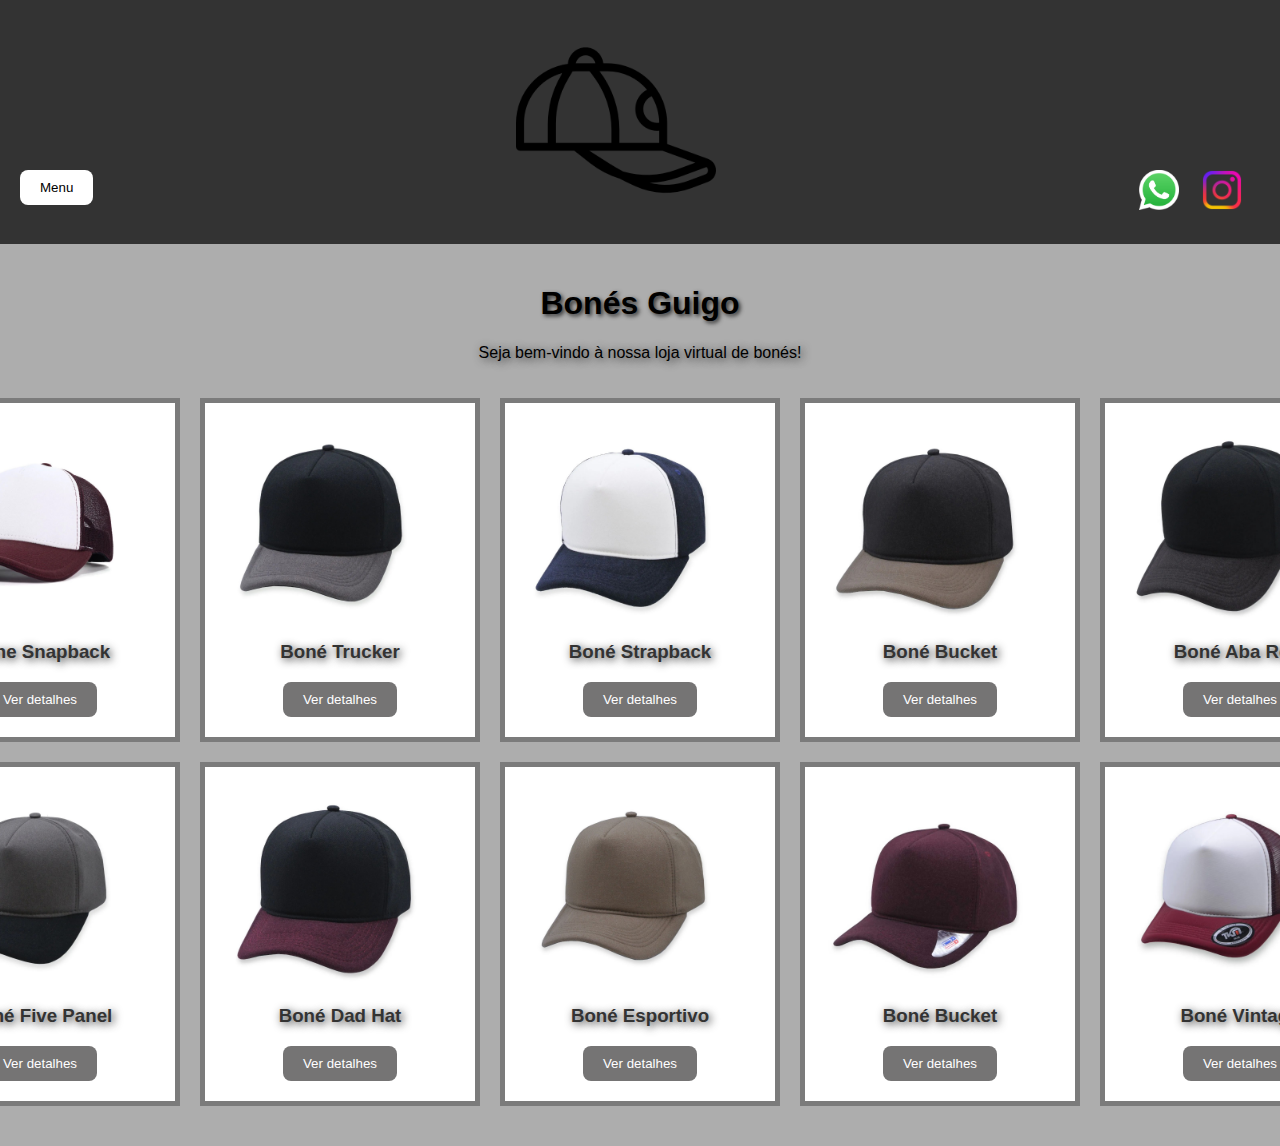
<file: index.html>
<!DOCTYPE html>
<html>
<head>
    <title>Bonés Guigo - Página Inicial</title>
    <link rel="stylesheet" type="text/css" href="css/style.css">
</head>
<body>
    <header>
        <div class="redes-sociais">
            <a href="https://whatsapp.com"><img src="img/whats.png" alt="WhatsApp"></a>
            <a href="https://instagram.com"><img src="img/insta.png" alt="Instagram"></a>
        </div>
        <img src="img/Logo.png" alt="Logo da Bonés Guigo">
        <button id="menuBtn">Menu</button>
        <nav id="mainMenu">
            <ul>
                <li><a href="index.html">Página Inicial</a></li>
                <li><a href="form.html">Contato</a></li>
                <li><a href="about.html">Sobre</a></li>
            </ul>
        </nav>
    </header>
    <main>
        <h1>Bonés Guigo</h1>
        <p>Seja bem-vindo à nossa loja virtual de bonés!</p>
        <div class="grid-container">
            <!-- Item 1 -->
            <div class="item">
                <div class="image-zoom">
                    <img src="img/bone1.jpg" alt="Boné 1" class="bone-img" onclick="abrirImagemAmpliada(1)">
                    <h3>Bone Snapback</h3>
                    <button class="button-toggle" onclick="exibirDescricao('descricao1')">Ver detalhes</button>
                    <p id="descricao1" style="display: none;">Elegante e versátil, este snapback em algodão preto é perfeito para um estilo urbano moderno.</p>
                </div>
            </div>
            <div id="modalImagem1" class="modal-imagem" onclick="fecharModalImagem(1)">
                <span class="fechar" onclick="fecharModalImagem(1)">&times;</span>
                <img class="modal-conteudo" id="imgAmpliada1">
            </div>
            <div class="fundo-escuro" id="fundoEscuro1" onclick="fecharModalImagem(1)"></div>
            <!-- Item 2 -->
            <div class="item">
                <div class="image-zoom">
                    <img src="img/bone2.jpg" alt="Boné 2" class="bone-img" onclick="abrirImagemAmpliada(2)">
                    <h3>Boné Trucker</h3>
                    <button class="button-toggle" onclick="exibirDescricao('descricao2')">Ver detalhes</button>
                    <p id="descricao2" style="display: none;">Confortável e respirável, este boné trucker azul marinho com mesh é ideal para um look casual e descontraído.</p>
                </div>
            </div>
            <div id="modalImagem2" class="modal-imagem" onclick="fecharModalImagem(2)">
                <span class="fechar" onclick="fecharModalImagem(2)">&times;</span>
                <img class="modal-conteudo" id="imgAmpliada2">
            </div>
            <div class="fundo-escuro" id="fundoEscuro2" onclick="fecharModalImagem(2)"></div>
            <!-- Item 3 -->
            <div class="item">
                <div class="image-zoom">
                    <img src="img/bone3.jpg" alt="Boné 3" class="bone-img" onclick="abrirImagemAmpliada(3)">
                    <h3>Boné Strapback</h3>
                    <button class="button-toggle" onclick="exibirDescricao('descricao3')">Ver detalhes</button>
                    <p id="descricao3" style="display: none;">Com um toque de sofisticação, este strapback em camurça bege é ajustável e ideal para diversas ocasiões.</p>
                </div>
            </div>
            <div id="modalImagem3" class="modal-imagem" onclick="fecharModalImagem(3)">
                <span class="fechar" onclick="fecharModalImagem(3)">&times;</span>
                <img class="modal-conteudo" id="imgAmpliada3">
            </div>
            <div class="fundo-escuro" id="fundoEscuro3" onclick="fecharModalImagem(3)"></div>
            <!-- Item 4 -->
            <div class="item">
                <div class="image-zoom">
                    <img src="img/bone4.jpg" alt="Boné 4" class="bone-img" onclick="abrirImagemAmpliada(4)">
                    <h3>Boné Bucket </h3>
                    <button class="button-toggle" onclick="exibirDescricao('descricao4')">Ver detalhes</button>
                    <p id="descricao4" style="display: none;">Estilo retrô e moderno se encontram neste bucket hat estampado, perfeito para um visual descolado.</p>
                </div>
            </div>
            <div id="modalImagem4" class="modal-imagem" onclick="fecharModalImagem(4)">
                <span class="fechar" onclick="fecharModalImagem(4)">&times;</span>
                <img class="modal-conteudo" id="imgAmpliada4">
            </div>
            <div class="fundo-escuro" id="fundoEscuro4" onclick="fecharModalImagem(4)"></div>
            <!-- Item 5 -->
            <div class="item">
                <div class="image-zoom">
                    <img src="img/bone5.jpg" alt="Boné 5" class="bone-img" onclick="abrirImagemAmpliada(5)">
                    <h3>Boné Aba Reta</h3>
                    <button class="button-toggle" onclick="exibirDescricao('descricao5')">Ver detalhes</button>
                    <p id="descricao5" style="display: none;">Um clássico contemporâneo, este boné de aba reta branco com bordado é um complemento versátil para qualquer look.</p>
                </div>
            </div>
            <div id="modalImagem5" class="modal-imagem" onclick="fecharModalImagem(5)">
                <span class="fechar" onclick="fecharModalImagem(5)">&times;</span>
                <img class="modal-conteudo" id="imgAmpliada5">
            </div>
            <div class="fundo-escuro" id="fundoEscuro5" onclick="fecharModalImagem(5)"></div>
            <!-- Item 6 -->
            <div class="item">
                <div class="image-zoom">
                    <img src="img/bone6.jpg" alt="Boné 6" class="bone-img" onclick="abrirImagemAmpliada(6)">
                    <h3>Boné Five Panel</h3>
                    <button class="button-toggle" onclick="exibirDescricao('descricao6')">Ver detalhes</button>
                    <p id="descricao6" style="display: none;">Com um design único de cinco painéis, este boné xadrez é uma escolha arrojada para quem procura originalidade.</p>
                </div>
            </div>
            <div id="modalImagem6" class="modal-imagem" onclick="fecharModalImagem(6)">
                <span class="fechar" onclick="fecharModalImagem(6)">&times;</span>
                <img class="modal-conteudo" id="imgAmpliada6">
            </div>
            <div class="fundo-escuro" id="fundoEscuro6" onclick="fecharModalImagem(6)"></div>
            <!-- Item 7 -->
            <div class="item">
                <div class="image-zoom">
                    <img src="img/bone7.jpg" alt="Boné 7" class="bone-img" onclick="abrirImagemAmpliada(7)">
                    <h3>Boné Dad Hat</h3>
                    <button class="button-toggle" onclick="exibirDescricao('descricao7')">Ver detalhes</button>
                    <p id="descricao7" style="display: none;">Confortável e casual, este dad hat em denim lavado é uma opção essencial para um visual descontraído.</p>
                </div>
            </div>
            <div id="modalImagem7" class="modal-imagem" onclick="fecharModalImagem(7)">
                <span class="fechar" onclick="fecharModalImagem(7)">&times;</span>
                <img class="modal-conteudo" id="imgAmpliada7">
            </div>
            <div class="fundo-escuro" id="fundoEscuro7" onclick="fecharModalImagem(7)"></div>
            <!-- Item 8 -->
            <div class="item">
                <div class="image-zoom">
                    <img src="img/bone8.jpg" alt="Boné 8" class="bone-img" onclick="abrirImagemAmpliada(8)">
                    <h3>Boné Esportivo</h3>
                    <button class="button-toggle" onclick="exibirDescricao('descricao8')">Ver detalhes</button>
                    <p id="descricao8" style="display: none;">Desenvolvido para performance, este boné esportivo cinza oferece conforto e funcionalidade durante atividades físicas.</p>
                </div>
            </div>
            <div id="modalImagem8" class="modal-imagem" onclick="fecharModalImagem(8)">
                <span class="fechar" onclick="fecharModalImagem(8)">&times;</span>
                <img class="modal-conteudo" id="imgAmpliada8">
            </div>
            <div class="fundo-escuro" id="fundoEscuro8" onclick="fecharModalImagem(8)"></div>
            <!-- Item 9 -->
            <div class="item">
                <div class="image-zoom">
                    <img src="img/bone9.jpg" alt="Boné 9" class="bone-img" onclick="abrirImagemAmpliada(9)">
                    <h3>Boné Bucket</h3>
                    <button class="button-toggle" onclick="exibirDescricao('descricao9')">Ver detalhes</button>
                    <p id="descricao9" style="display: none;">Prático e estiloso, este bucket hat reversível permite alternar entre dois designs, proporcionando versatilidade.</p>
                </div>
            </div>
            <div id="modalImagem9" class="modal-imagem" onclick="fecharModalImagem(9)">
                <span class="fechar" onclick="fecharModalImagem(9)">&times;</span>
                <img class="modal-conteudo" id="imgAmpliada9">
            </div>
            <div class="fundo-escuro" id="fundoEscuro9" onclick="fecharModalImagem(9)"></div>
            <!-- Item 10 -->
            <div class="item">
                <div class="image-zoom">
                    <img src="img/bone10.jpg" alt="Boné 10" class="bone-img" onclick="abrirImagemAmpliada(10)">
                    <h3>Boné Vintage</h3>
                    <button class="button-toggle" onclick="exibirDescricao('descricao10')">Ver detalhes</button>
                    <p id="descricao10" style="display: none;">Um toque de nostalgia e elegância se combinam neste boné vintage de veludo cotelê, ideal para um estilo clássico e refinado.</p>
                </div>
            </div>
            <div id="modalImagem10" class="modal-imagem" onclick="fecharModalImagem(10)">
                <span class="fechar" onclick="fecharModalImagem(10)">&times;</span>
                <img class="modal-conteudo" id="imgAmpliada10">
            </div>
            <div class="fundo-escuro" id="fundoEscuro10" onclick="fecharModalImagem(10)"></div>
        </div>
    </main>
    <div id="cupomModal" class="modal">
        <div class="modal-content">
            <span class="close">&times;</span>
            <p>Use o cupom "Guigo" e ganhe 20% de desconto!</p>
        </div>
    </div>
    <script src="js/menu.js"></script>
    <script src="js/exibirDescricao.js"></script>
    <script src="js/abrirImagemApliada.js"></script>
    <script src="js/popUp.js"></script>
</body>
</html>
</file>
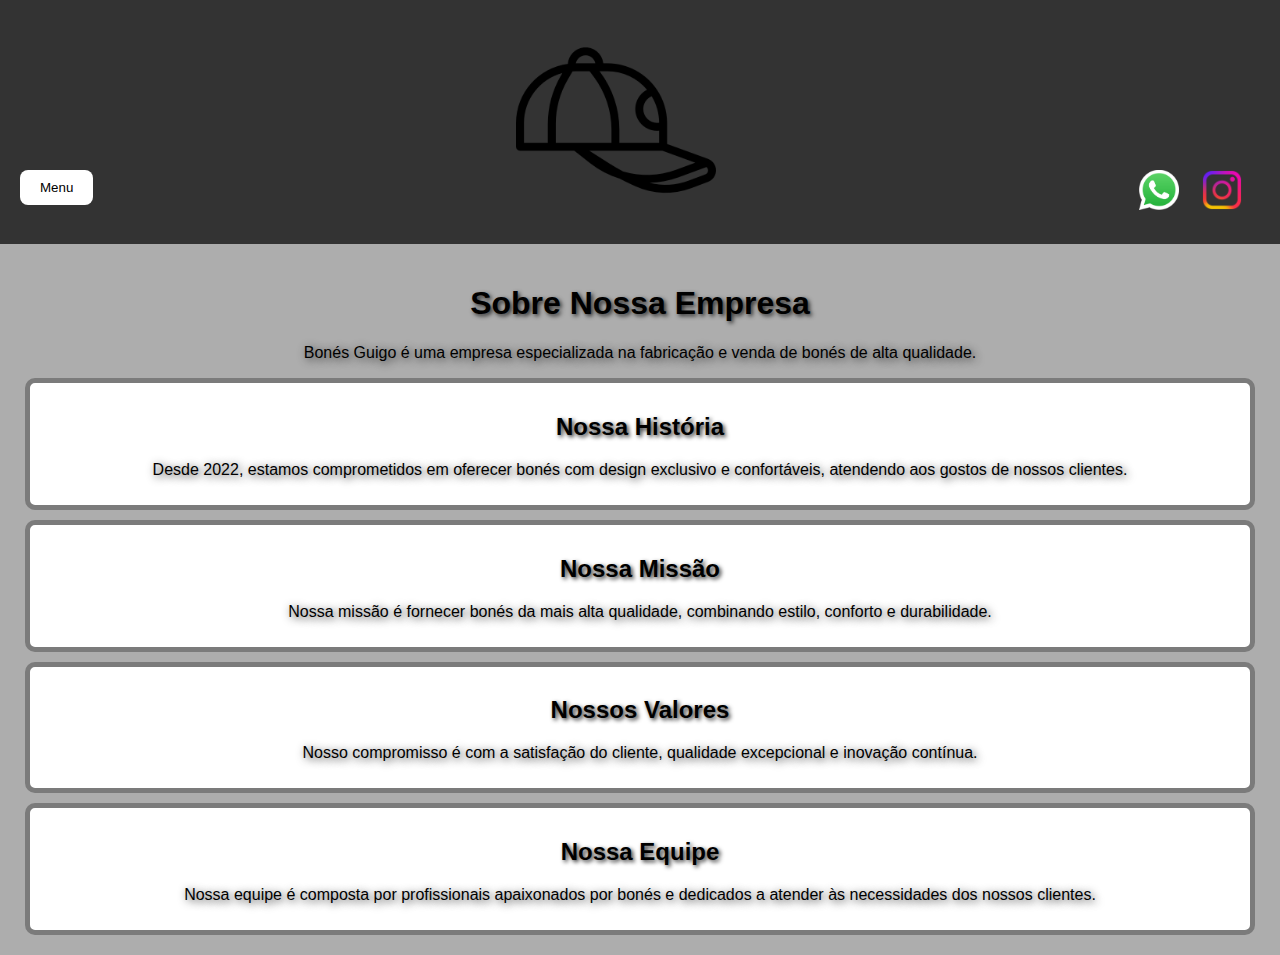
<file: about.html>
<!DOCTYPE html>
<html>
<head>
    <title>Bonés Guigo - Página Inicial</title>
    <link rel="stylesheet" type="text/css" href="css/style.css">
</head>
<body>
    <header>
        <div class="redes-sociais">
            <a href="https://whatsapp.com"><img src="img/whats.png" alt="WhatsApp"></a>
            <a href="https://instagram.com"><img src="img/insta.png" alt="Instagram"></a>
        </div>
        <img src="img/Logo.png" alt="Logo da Bonés Guigo">
        <button id="menuBtn">Menu</button>
        <nav id="mainMenu">
            <ul>
                <li><a href="index.html">Página Inicial</a></li>
                <li><a href="form.html">Contato</a></li>
                <li><a href="about.html">Sobre</a></li>
            </ul>
        </nav>
    </header>
    <main>
        <h1>Sobre Nossa Empresa</h1>
        <p>Bonés Guigo é uma empresa especializada na fabricação e venda de bonés de alta qualidade.</p>

        <div class="card">
            <h2>Nossa História</h2>
            <p>Desde 2022, estamos comprometidos em oferecer bonés com design exclusivo e confortáveis, atendendo aos gostos de nossos clientes.</p>
        </div>

        <div class="card">
            <h2>Nossa Missão</h2>
            <p>Nossa missão é fornecer bonés da mais alta qualidade, combinando estilo, conforto e durabilidade.</p>

        </div>
        
        <div class="card">
            <h2>Nossos Valores</h2>
            <p>Nosso compromisso é com a satisfação do cliente, qualidade excepcional e inovação contínua.</p>

        </div>
        
        <div class="card">
            <h2>Nossa Equipe</h2>
            <p>Nossa equipe é composta por profissionais apaixonados por bonés e dedicados a atender às necessidades dos nossos clientes.</p>
        </div>
        
    </main>
    <script src="js/menu.js"></script>
</body>
</html>
</file>
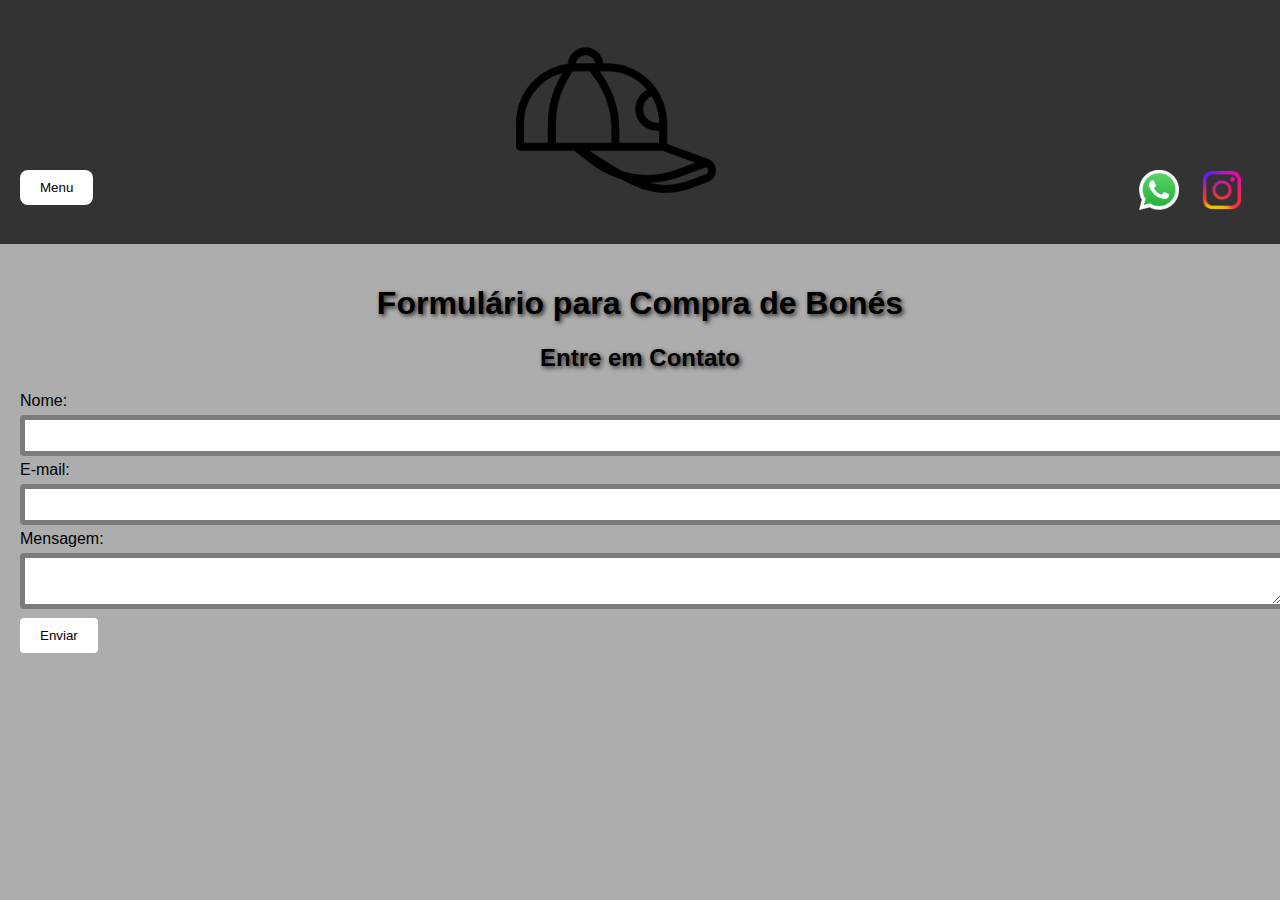
<file: form.html>
<!DOCTYPE html>
<html>
<head>
    <title>Bonés Guigo - Página Inicial</title>
    <link rel="stylesheet" type="text/css" href="css/style.css">
</head>
<body>
    <header>
        <div class="redes-sociais">
            <a href="https://whatsapp.com"><img src="img/whats.png" alt="WhatsApp"></a>
            <a href="https://instagram.com"><img src="img/insta.png" alt="Instagram"></a>
        </div>
        <img src="img/Logo.png" alt="Logo da Bonés Guigo">
        <button id="menuBtn">Menu</button>
        <nav id="mainMenu">
            <ul>
                <li><a href="index.html">Página Inicial</a></li>
                <li><a href="form.html">Contato</a></li>
                <li><a href="about.html">Sobre</a></li>
            </ul>
        </nav>
    </header>
    <main>
        <h1>Formulário para Compra de Bonés</h1>
        <h2>Entre em Contato</h2>
        <form id="meuFormulario">
            <div>
                <label for="nome">Nome:</label>
                <input type="text" id="nome" name="nome" required>
            </div>
    
            <div>
                <label for="email">E-mail:</label>
                <input type="email" id="email" name="email" required>
            </div>
    
            <div>
                <label for="mensagem">Mensagem:</label>
                <textarea id="mensagem" name="mensagem" required></textarea>
            </div>
    
            <div>
                <button type="submit">Enviar</button>
            </div>
        </form>
        
    </main>
    <script src="js/menu.js"></script>
    <script src="js/formulario.js"></script>
</body>
</html>
</file>
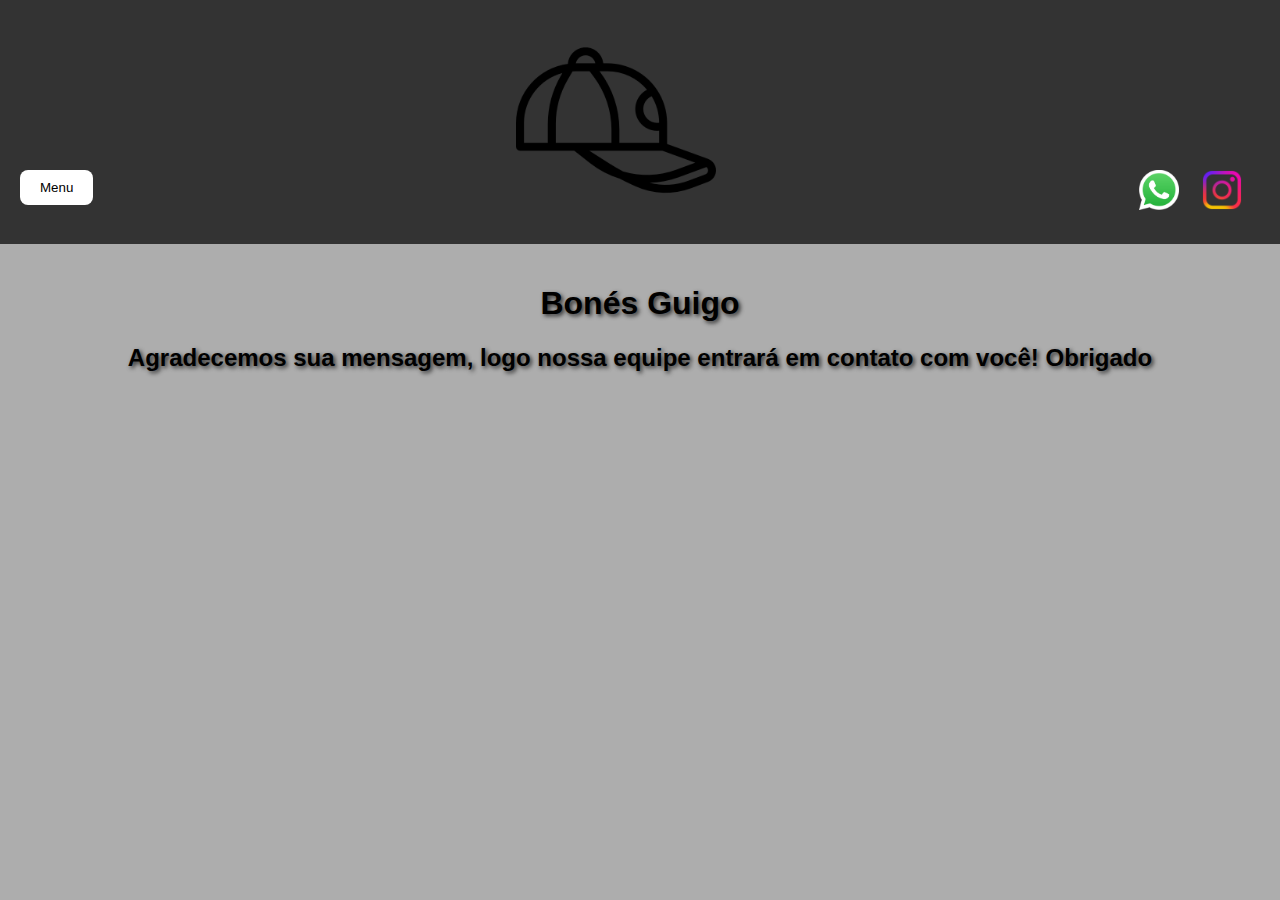
<file: formAction.html>
<!DOCTYPE html>
<html>
<head>
    <title>Bonés Guigo - Página Inicial</title>
    <link rel="stylesheet" type="text/css" href="css/style.css">
</head>
<body>
    <header>
        <div class="redes-sociais">
            <a href="https://whatsapp.com"><img src="img/whats.png" alt="WhatsApp"></a>
            <a href="https://instagram.com"><img src="img/insta.png" alt="Instagram"></a>
        </div>
        <img src="img/Logo.png" alt="Logo da Bonés Guigo">
        <button id="menuBtn">Menu</button>
        <nav id="mainMenu">
            <ul>
                <li><a href="index.html">Página Inicial</a></li>
                <li><a href="form.html">Contato</a></li>
                <li><a href="about.html">Sobre</a></li>
            </ul>
        </nav>
    </header>
    <main>
        <h1>Bonés Guigo</h1>
        <h2>Agradecemos sua mensagem, logo nossa equipe entrará em contato com você! Obrigado</h2>
    </main>
    <script src="js/menu.js"></script>
    <script src="js/receberDados.js"></script>
</body>
</html>
</file>
<file: css/style.css>
/* Estilos gerais */
body {
    font-family: Arial, sans-serif;
    margin: 0;
    padding: 0;
    background-color: #adadad;
}

header {
    background-color: #333;
    color: white;
    padding: 20px;
    text-align: center;
    font-family: 'Roboto', sans-serif; /* Fonte moderna */
    letter-spacing: 1px; /* Espaçamento entre letras */
}

header img {
    width: 200px; /* Largura do logo */
    height: auto; /* Altura ajustável de acordo com a largura */
}

#menuBtn {
    background-color: #ffffff; /* Exemplo de cor de fundo */
    color: rgb(0, 0, 0); /* Cor do texto */
    padding: 10px 20px; /* Espaçamento interno */
    border: none; /* Sem borda */
    text-align: center; /* Centraliza o texto no botão */
    text-decoration: none; /* Remove decoração do texto, se for o caso */
    display: inline-block; /* Garante que o botão ocupe apenas o espaço necessário */
    margin-top: 150px; /* Exemplo de margem superior */
    float: left; /* Alinha o botão à direita */
    border-radius: 8px;
}

nav ul {
    list-style-type: none;
    margin: 0;
    padding: 0;
}

nav ul li {
    display: inline;
    margin-right: 10px;
}

nav ul li a {
    color: white;
    text-decoration: none;
}

main {
    padding: 20px;
}

h1 {
    color: #000000;
    text-align: center;
    text-shadow: 2px 2px 4px #2c2c2c;
}

h2 {
    color: #000000;
    text-align: center;
    text-shadow: 2px 2px 4px #2c2c2c;
}

h3 {
    color: #333;
    text-shadow: 2px 2px 8px #2c2c2c;
}

p {
    color: #000000;
    text-align: center;
    text-shadow: 2px 2px 8px #2c2c2c;
}

.contact {
    color: #000000;
    text-shadow: 2px 2px 4px #2c2c2c;
}

/* form.html */
.form-container {
    width: 50%;
    margin: 0 auto;
    padding: 20px;
    background-color: #fff;
    border: 1px solid #ccc;
}

input[type="text"],
input[type="email"],
textarea {
    width: 100%;
    padding: 8px;
    margin: 5px 0;
    border: 5px solid #7b7b7b;
    border-radius: 4px;
}

button[type="submit"] {
    background-color: #ffffff;
    color: rgb(0, 0, 0);
    border: none;
    padding: 10px 20px;
    border-radius: 4px;
    cursor: pointer;
    
}

#mainMenu {
    display: none;
}

#mainMenu.show {
    display: block;
    text-align: left;
}

.grid-container {
    display: grid;
    grid-template-columns: repeat(5, 1fr); /* 5 colunas iguais */
    gap: 20px; /* Espaço entre as células */
    padding: 20px;
    margin: 0 auto; /* Centraliza na tela */
    max-width: 1000px; /* Largura máxima ajustável */
    width: 90%; /* Ajuste a largura da grade */
    justify-content: center; /* Alinha o conteúdo no centro */
}

.item {
    border: 5px solid #7b7b7b;
    padding: 20px;
    text-align: center;
    background-color: rgb(255, 255, 255);
}

.item img {
    max-width: 230px; /* Define a largura máxima das imagens */
    height: auto; /* Mantém a proporção da imagem */
    display: block; /* Remove espaços em branco abaixo das imagens */
    margin: 0 auto; /* Centraliza as imagens */
}

.button-toggle {
    background-color: #757474; /* Cor de fundo */
    color: white; /* Cor do texto */
    padding: 10px 20px; /* Espaçamento interno */
    border: none; /* Sem borda */
    text-align: center; /* Centraliza o texto no botão */
    text-decoration: none; /* Remove decoração do texto, se for o caso */
    display: inline-block; /* Garante que o botão ocupe apenas o espaço necessário */
    cursor: pointer; /* Altera o cursor ao passar por cima do botão */
    border-radius: 8px; 
    /* Outros estilos que desejar aplicar ao botão */
}

/* Arquivo styles.css */
.modal-imagem {
    display: none;
    position: fixed;
    top: 50%;
    left: 50%;
    transform: translate(-50%, -50%);
    z-index: 9999;
}

.modal-conteudo {
    max-width: 80%;
    max-height: 80%;
    display: block;
    margin: auto;
}

.fundo-escuro {
    display: none;
    position: fixed;
    top: 0;
    left: 0;
    width: 100%;
    height: 100%;
    background-color: rgba(0, 0, 0, 0.7); /* Fundo escuro com opacidade */
    z-index: 9998;
}

.fechar {
    color: #fff;
    position: absolute;
    top: 10px;
    right: 20px;
    font-size: 28px;
    font-weight: bold;
    cursor: pointer;
}

.fechar:hover {
    color: #ccc;
}

.redes-sociais {
    float: right; /* Alinha à esquerda */
    
}

.redes-sociais a img {
    width: 40px; /* Define a largura */
    height: 40px; /* Define a altura */
    margin-right: 18px; /* Adiciona um espaçamento entre os ícones */
    margin-top: 150px;
}

.card {
    border: 5px solid #7b7b7b;
    border-radius: 10px;
    padding: 10px;
    margin-bottom: 20px;
    max-width: 1200px;
    margin: 0 auto;
    background-color: rgb(255, 255, 255);
    margin-top: 10px;
}

/* Estilos para o modal */
.modal {
    display: none; /* Não exibido por padrão */
    position: fixed;
    z-index: 1;
    left: 0;
    top: 0;
    width: 100%;
    height: 100%;
    overflow: auto;
    background-color: rgba(0,0,0,0.4); /* fundo semi-transparente */
}

.modal-content {
    background-color: #fefefe;
    margin: 10% auto;
    padding: 10px;
    border: 5px solid #7b7b7b;
    width: 30%;
    border-radius: 10px;
}

/* Estilos para o botão de fechar */
.close {
    color: #aaa;
    float: right;
    font-size: 28px;
    font-weight: bold;
}

.close:hover,
.close:focus {
    color: black;
    text-decoration: none;
    cursor: pointer;
}
</file>
